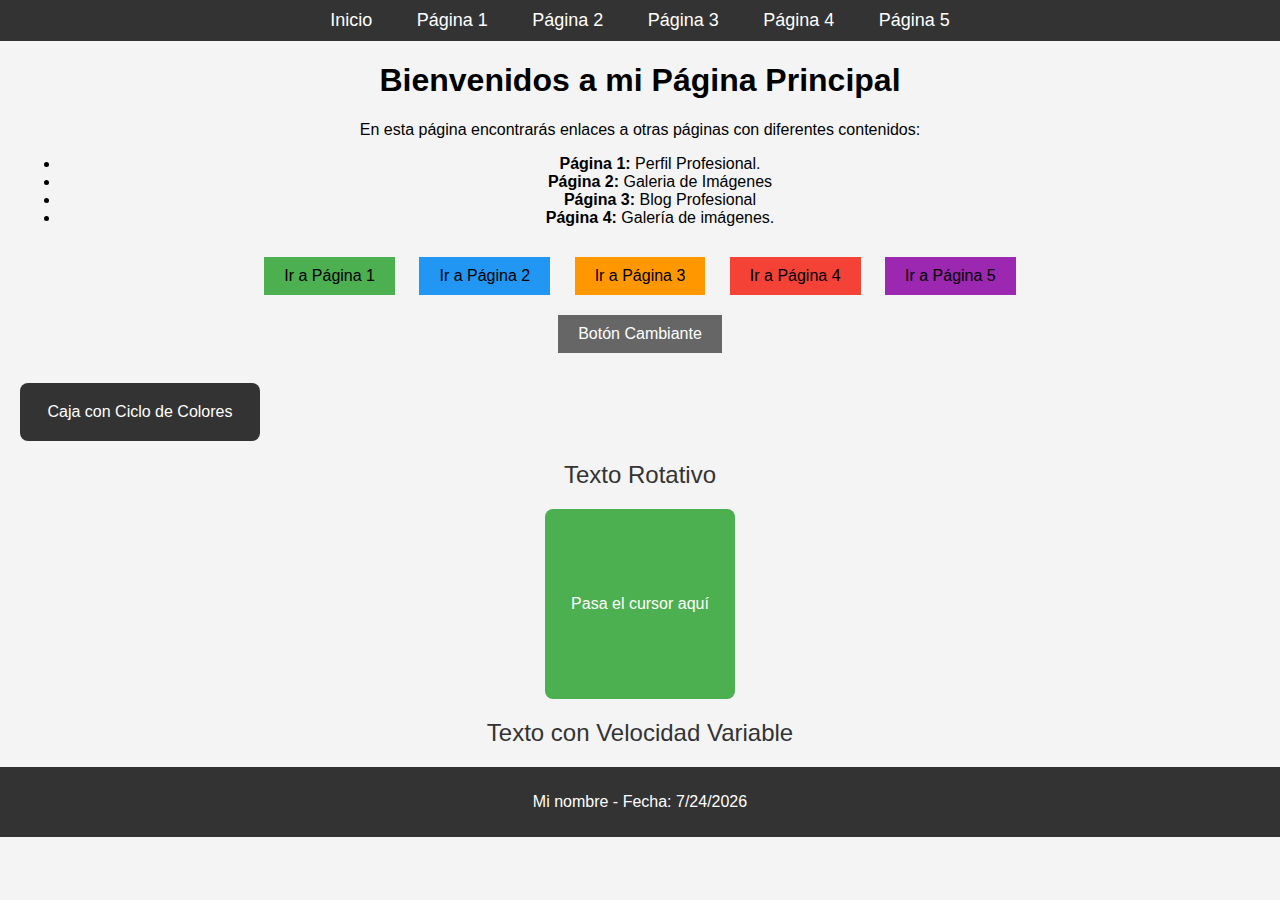
<file: index.html>
<!DOCTYPE html>
<html lang="es">
<head>
    <meta charset="UTF-8">
    <meta name="viewport" content="width=device-width, initial-scale=1.0">
    <title>Página Principal</title>
    <link rel="stylesheet" href="pag1_style.css"> <!-- Enlace a la hoja de estilos específica -->
</head>
<body>
    <header>
        <nav>
            <ul>
                <li><a href="index.html">Inicio</a></li>
                <li><a href="pagina2.html">Página 1</a></li>
                <li><a href="pagina3.html">Página 2</a></li>
                <li><a href="pagina4.html">Página 3</a></li>
                <li><a href="pagina5.html">Página 4</a></li>
                <li><a href="pagina6.html">Página 5</a></li>
            </ul>
        </nav>
    </header>

    <section class="content">
        <h1>Bienvenidos a mi Página Principal</h1>
        <p>En esta página encontrarás enlaces a otras páginas con diferentes contenidos:</p>
        <ul>
            <li><strong>Página 1:</strong> Perfil Profesional.</li>
            <li><strong>Página 2:</strong> Galeria de Imágenes</li>
            <li><strong>Página 3:</strong> Blog Profesional</li>
            <li><strong>Página 4:</strong> Galería de imágenes.</li>
        </ul>

        <section class="buttons-section">
            <div class="buttons">
                <a href="pagina2.html"><button class="btn animado1">Ir a Página 1</button></a>
                <a href="pagina3.html"><button class="btn animado2">Ir a Página 2</button></a>
                <a href="pagina4.html"><button class="btn animado3">Ir a Página 3</button></a>
                <a href="pagina5.html"><button class="btn animado4">Ir a Página 4</button></a>
                <a href="pagina6.html"><button class="btn animado5">Ir a Página 5</button></a>
            </div>
        </section>

        <!-- New Interactive Elements -->
        <div class="interactive-elements">
            <button id="toggle-button">Botón Cambiante</button>
            
            <div class="color-cycle-box">Caja con Ciclo de Colores</div>
            
            <div class="rotating-text">Texto Rotativo</div>
            
            <div class="hover-resize-box">Pasa el cursor aquí</div>
            
            <div class="variable-speed-text">Texto con Velocidad Variable</div>
        </div>
        
    </section>

    <footer>
        <p>Mi nombre - Fecha: <span id="date"></span></p>
    </footer>

    <script>
        // Mostrar la fecha actualizada automáticamente
        document.getElementById("date").innerHTML = new Date().toLocaleDateString();

        // Toggle button color and size on click
        document.getElementById("toggle-button").addEventListener("click", function() {
            this.classList.toggle("clicked");
        });
    </script>
</body>
</html>
</file>
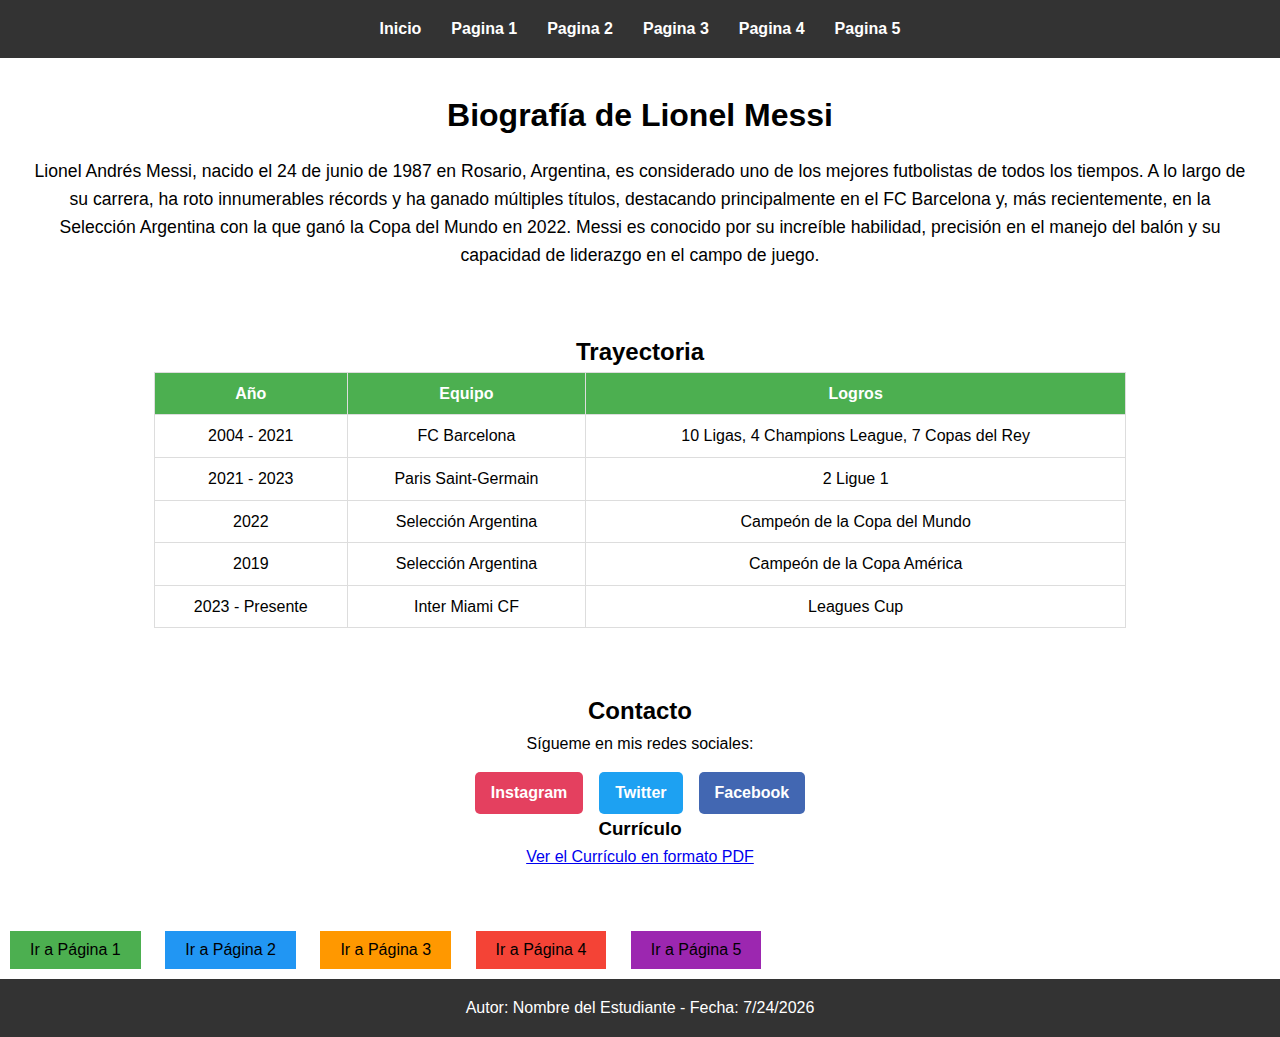
<file: pagina2.html>
<!DOCTYPE html>
<html lang="es">
<head>
    <meta charset="UTF-8">
    <meta name="viewport" content="width=device-width, initial-scale=1.0">
    <title>Página 2: Perfil del Deportista</title>
    <link rel="stylesheet" href="pag2_style.css"> <!-- Enlace al CSS de la página 2 -->
</head>
<body>
    <!-- Navigation Menu -->
    <header>
        <nav>
            <ul>
                <li><a href="index.html">Inicio</a></li>
                <li><a href="pagina2.html">Pagina 1</a></li>
                <li><a href="pagina3.html">Pagina 2</a></li>
                <li><a href="pagina4.html">Pagina 3</a></li>
                <li><a href="pagina5.html">Pagina 4</a></li>
                <li><a href="pagina6.html">Pagina 5</a></li>
            </ul>
        </nav>
    </header>

    <!-- Biography Section -->
    <section class="biography">
        <h1>Biografía de Lionel Messi</h1>
        <p> Lionel Andrés Messi, nacido el 24 de junio de 1987 en Rosario, Argentina, es considerado uno de los mejores futbolistas de todos los tiempos. A lo largo de su carrera, ha roto innumerables récords y ha ganado múltiples títulos, destacando principalmente en el FC Barcelona y, más recientemente, en la Selección Argentina con la que ganó la Copa del Mundo en 2022. Messi es conocido por su increíble habilidad, precisión en el manejo del balón y su capacidad de liderazgo en el campo de juego.</p>
    </section>

    <!-- Career Table Section -->
    <section class="career">
        <h2>Trayectoria</h2>
        <table>
            <tr>
                <th>Año</th>
                <th>Equipo</th>
                <th>Logros</th>
            </tr>
            <tr>
                <td>2004 - 2021</td>
                <td>FC Barcelona</td>
                <td>10 Ligas, 4 Champions League, 7 Copas del Rey</td>
            </tr>
            <tr>
                <td>2021 - 2023</td>
                <td>Paris Saint-Germain</td>
                <td>2 Ligue 1</td>
            </tr>
            <tr>
                <td>2022</td>
                <td>Selección Argentina</td>
                <td>Campeón de la Copa del Mundo</td>
            </tr>
            <tr>
                <td>2019</td>
                <td>Selección Argentina</td>
                <td>Campeón de la Copa América</td>
            </tr>
            <tr>
                <td>2023 - Presente</td>
                <td>Inter Miami CF</td>
                <td>Leagues Cup</td>
            </tr>
        </table>
    </section>

    <!-- Contact Section -->
    <section class="contact">
        <h2>Contacto</h2>
        <p>Sígueme en mis redes sociales:</p>
        <div class="social-icons">
            <a href="https://www.instagram.com/leomessi" class="icon instagram" target="_blank">Instagram</a>
            <a href="https://twitter.com/TeamMessi" class="icon twitter" target="_blank">Twitter</a>
            <a href="https://www.facebook.com/leomessi" class="icon facebook" target="_blank">Facebook</a>
        </div>

        <h3>Currículo</h3>
        <a href="CV_Lionel_Messi.pdf" class="resume-link" target="_blank">Ver el Currículo en formato PDF</a>
    </section>


    <section class="content">
    
        <section class="buttons-section">
            <div class="buttons">
                <a href="pagina2.html"><button class="btn animado1">Ir a Página 1</button></a>
                <a href="pagina3.html"><button class="btn animado2">Ir a Página 2</button></a>
                <a href="pagina4.html"><button class="btn animado3">Ir a Página 3</button></a>
                <a href="pagina5.html"><button class="btn animado4">Ir a Página 4</button></a>
                <a href="pagina6.html"><button class="btn animado5">Ir a Página 5</button></a>
            </div>
        </section>
    </section>
    <!-- Footer -->
    <footer>
        <p>Autor: Nombre del Estudiante - Fecha: <span id="date"></span></p>
    </footer>

    <script>
        // Mostrar la fecha actualizada automáticamente
        document.getElementById("date").innerHTML = new Date().toLocaleDateString();
    </script>
</body>
</html>
</file>
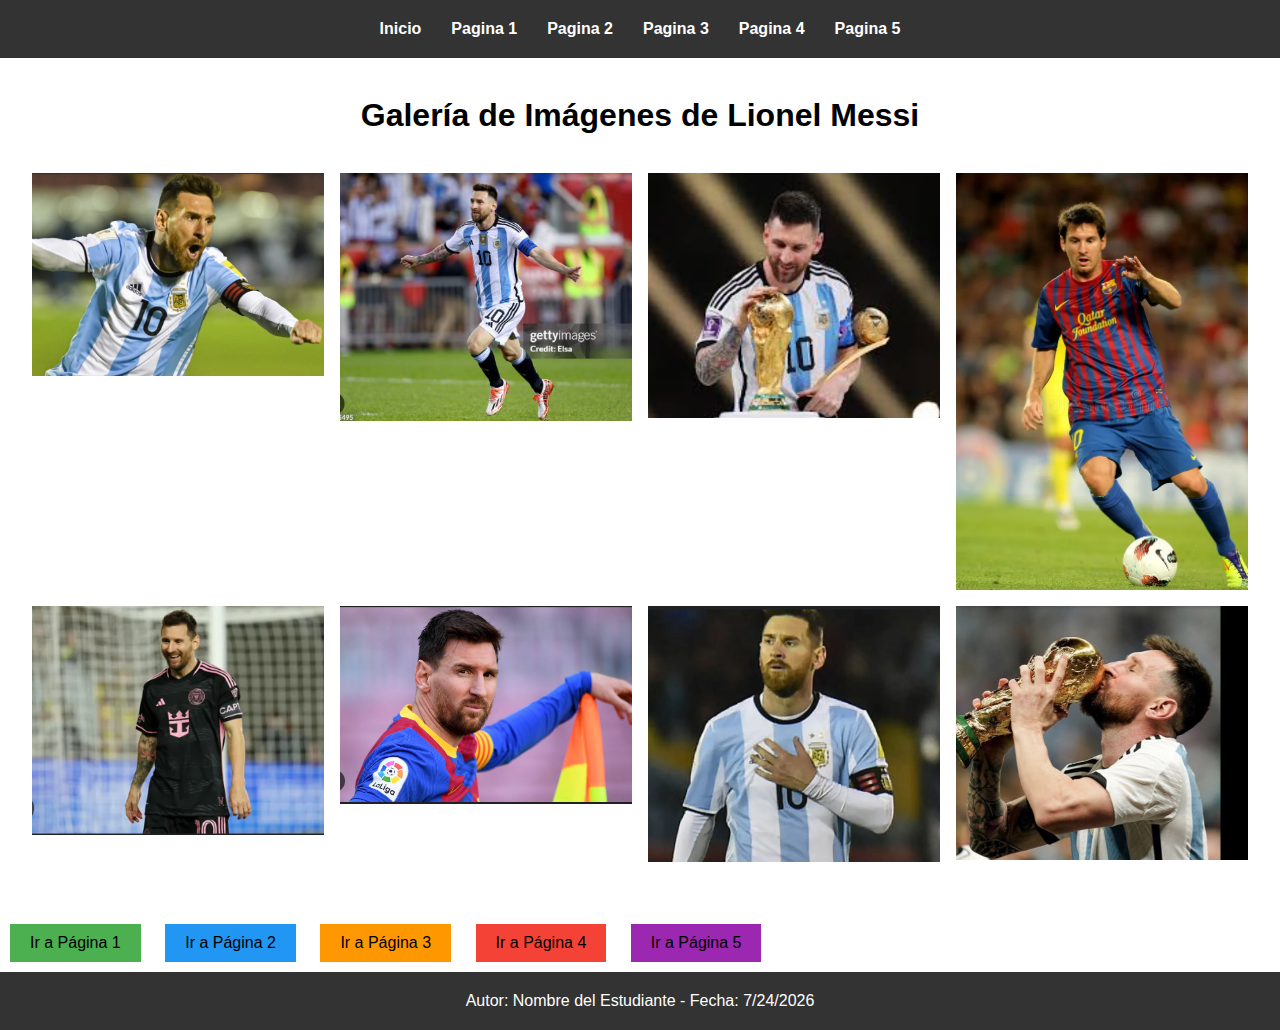
<file: pagina3.html>
<!DOCTYPE html>
<html lang="es">
<head>
    <meta charset="UTF-8">
    <meta name="viewport" content="width=device-width, initial-scale=1.0">
    <title>Página 3: Galería de Imágenes</title>
    <link rel="stylesheet" href="pag3_style.css"> <!-- Enlace al CSS de la página 3 -->
</head>
<body>
    <header>
        <nav>
            <ul>
                <li><a href="index.html">Inicio</a></li>
                <li><a href="pagina2.html">Pagina 1</a></li>
                <li><a href="pagina3.html">Pagina 2</a></li>
                <li><a href="pagina4.html">Pagina 3</a></li>
                <li><a href="pagina5.html">Pagina 4</a></li>
                <li><a href="pagina6.html">Pagina 5</a></li>
            </ul>
        </nav>
    </header>

    <!-- Gallery Section -->
    <section class="portfolio">
        <h1>Galería de Imágenes de Lionel Messi</h1>
        <div class="gallery">
            <!-- Image 1 -->
            <div class="image-container">
                <img src="img/img1.png" alt="Imagen 1" class="img-rotate">
                <div class="overlay">
                    <h3>Entrenamiento</h3>
                    <p>Lionel Messi en una intensa sesión de entrenamiento.</p>
                </div>
            </div>

            <!-- Image 2 -->
            <div class="image-container">
                <img src="img/img2.png" alt="Imagen 2" class="img-scale">
                <div class="overlay">
                    <h3>Celebración</h3>
                    <p>Celebración tras ganar el campeonato.</p>
                </div>
            </div>

            <!-- Image 3 -->
            <div class="image-container">
                <img src="img/img3.png" alt="Imagen 3" class="img-fade">
                <div class="overlay">
                    <h3>Messi con la Copa</h3>
                    <p>Messi observando la Copa</code>.</p>
                </div>
            </div>

            <!-- Image 4 -->
            <div class="image-container">
                <img src="img/img4.png" alt="Imagen 4" class="img-slide">
                <div class="overlay">
                    <h3>Concentración</h3>
                    <p>Momento de concentración durante el partido.</p>
                </div>
            </div>

            <!-- Image 5 -->
            <div class="image-container">
                <img src="img/img5.png" alt="Imagen 5" class="img-zoom">
                <div class="overlay">
                    <h3>Parando enfrente de el Arco</h3>
                    <p>Esperando a que empieze la ronda .</p>
                </div>
            </div>

            <!-- Image 6 -->
            <div class="image-container">
                <img src="img/img6.png" alt="Imagen 6" class="img-shake">
                <div class="overlay">
                    <h3>Esperando</h3>
                    <p>Messi esperando </p>
                </div>
            </div>

            <!-- Image 7 -->
            <div class="image-container">
                <img src="img/img7.png" alt="Imagen 7" class="img-bounce">
                <div class="overlay">
                    <h3>Cantando el Himno Nacional de Argentina</h3>
                    <p>Messi cantando el himno nacional.</p>
                </div>
            </div>

            <!-- Image 8 -->
            <div class="image-container">
                <img src="img/img8.png" alt="Imagen 8" class="img-tilt">
                <div class="overlay">
                    <h3>Messi con la Copa</h3>
                    <p>Messi besando la Copa</p>
                </div>
            </div>
        </div>
    </section>

    <section class="content">
 
        <section class="buttons-section">
            <div class="buttons">
                <a href="pagina2.html"><button class="btn animado1">Ir a Página 1</button></a>
                <a href="pagina3.html"><button class="btn animado2">Ir a Página 2</button></a>
                <a href="pagina4.html"><button class="btn animado3">Ir a Página 3</button></a>
                <a href="pagina5.html"><button class="btn animado4">Ir a Página 4</button></a>
                <a href="pagina6.html"><button class="btn animado5">Ir a Página 5</button></a>
            </div>
        </section>
    </section>



    <footer>
        <p>Autor: Nombre del Estudiante - Fecha: <span id="date"></span></p>
    </footer>

    <script>
        // Mostrar la fecha actualizada automáticamente
        document.getElementById("date").innerHTML = new Date().toLocaleDateString();
    </script>
</body>
</html>
</file>
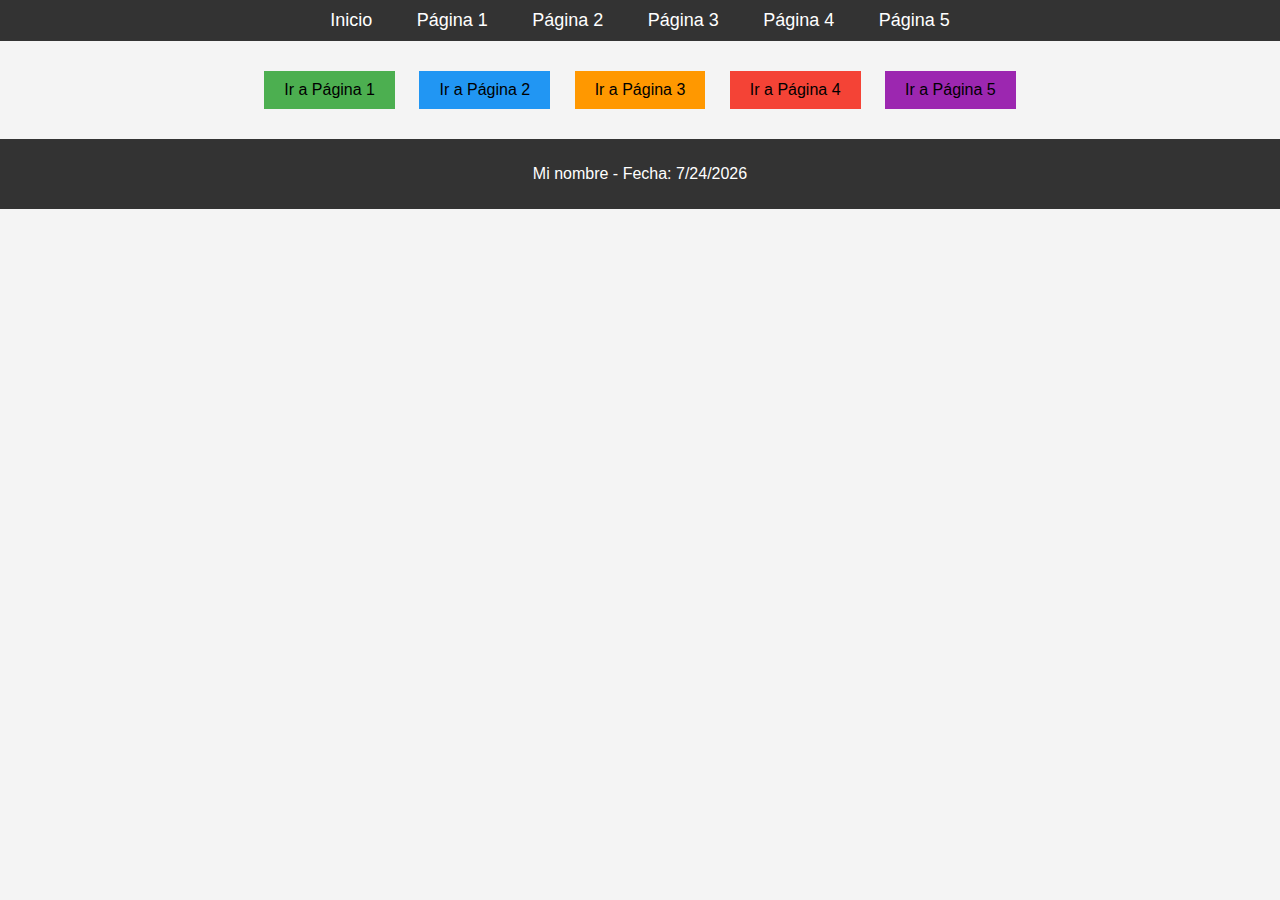
<file: pagina5.html>
<!DOCTYPE html>
<html lang="es">
<head>
    <meta charset="UTF-8">
    <meta name="viewport" content="width=device-width, initial-scale=1.0">
    <title>Página Principal</title>
    <link rel="stylesheet" href="pag1_style.css"> <!-- Enlace a la hoja de estilos específica -->
</head>
<body>
    <header>
        <nav>
            <ul>
                <li><a href="index.html">Inicio</a></li>
                <li><a href="pagina2.html">Página 1</a></li>
                <li><a href="pagina3.html">Página 2</a></li>
                <li><a href="pagina4.html">Página 3</a></li>
                <li><a href="pagina5.html">Página 4</a></li>
                <li><a href="pagina6.html">Página 5</a></li>
            </ul>
        </nav>
    </header>

    <section class="content">

        </ul>
        <section class="buttons-section">
            <div class="buttons">
                <a href="pagina2.html"><button class="btn animado1">Ir a Página 1</button></a>
                <a href="pagina3.html"><button class="btn animado2">Ir a Página 2</button></a>
                <a href="pagina4.html"><button class="btn animado3">Ir a Página 3</button></a>
                <a href="pagina5.html"><button class="btn animado4">Ir a Página 4</button></a>
                <a href="pagina6.html"><button class="btn animado5">Ir a Página 5</button></a>
            </div>
        </section>
        
    </section>

    <footer>
        <p>Mi nombre - Fecha: <span id="date"></span></p>
    </footer>

    <script>
        // Mostrar la fecha actualizada automáticamente
        document.getElementById("date").innerHTML = new Date().toLocaleDateString();
    </script>
</body>
</html>
</file>
<file: pag1_style.css>
/* General Styles */
body {
    font-family: Arial, sans-serif;
    background-color: #f4f4f4;
    margin: 0;
    padding: 0;
}

header {
    background-color: #333;
    padding: 10px;
}

header nav ul {
    list-style: none;
    padding: 0;
    margin: 0;
    text-align: center;
}

header nav ul li {
    display: inline;
    margin: 0 20px;
}

header nav ul li a {
    color: white;
    text-decoration: none;
    font-size: 18px;
    transition: color 0.3s ease;
}

header nav ul li a:hover {
    color: #ff6347;
}

.content {
    text-align: center;
    margin: 20px;
}

.buttons {
    margin-top: 20px;
}

button {
    padding: 10px 20px;
    margin: 10px;
    font-size: 16px;
    border: none;
    cursor: pointer;
    transition: all 0.3s ease;
}

/* Button Animations */
.animado1 {
    background-color: #4CAF50;
}

.animado1:hover {
    transform: scale(1.1);
    background-color: #45a049;
}

.animado2 {
    background-color: #2196F3;
}

.animado2:hover {
    transform: rotate(10deg);
    background-color: #0b7dda;
}

.animado3 {
    background-color: #ff9800;
}

.animado3:hover {
    background-color: #e68900;
    box-shadow: 0 0 10px rgba(0, 0, 0, 0.1);
    transform: rotate(20deg);
}

.animado4 {
    background-color: #f44336;
}

.animado4:hover {
    transform: translateY(-5px);
    background-color: #d32f2f;
}

.animado5 {
    background-color: #9C27B0;
}

.animado5:hover {
    background-color: #7b1fa2;
    transform: scale(1.1) rotate(5deg);
}

/* Interactive Elements Styling */

/* Toggle Button with Color and Size Change on Click */
#toggle-button {
    padding: 10px 20px;
    font-size: 16px;
    background-color: #666;
    color: white;
    cursor: pointer;
    transition: background-color 0.3s ease, transform 0.3s ease;
}

#toggle-button.clicked {
    background-color: #ff6347;
    transform: scale(1.2);
}

/* Color Cycling Box */
.color-cycle-box {
    margin-top: 20px;
    padding: 20px;
    width: 200px;
    background-color: #333;
    color: white;
    animation: colorCycle 4s infinite;
    border-radius: 8px;
    font-size: 16px;
}

@keyframes colorCycle {
    0% { background-color: #333; }
    33% { background-color: #ff6347; }
    66% { background-color: #4CAF50; }
    100% { background-color: #2196F3; }
}

/* Rotating Text */
.rotating-text {
    margin-top: 20px;
    font-size: 24px;
    color: #333;
    animation: rotateText 3s linear infinite;
}

@keyframes rotateText {
    from { transform: rotate(0deg); }
    to { transform: rotate(360deg); }
}

/* Hover-Resize Box */
.hover-resize-box {
    margin-top: 20px;
    padding: 20px;
    width: 150px;
    height: 150px;
    background-color: #4CAF50;
    color: white;
    transition: transform 0.3s ease;
    border-radius: 8px;
    display: inline-flex;
    align-items: center;
    justify-content: center;
}

.hover-resize-box:hover {
    transform: scale(1.3);
}

/* Variable Speed Animated Text */
.variable-speed-text {
    margin-top: 20px;
    font-size: 24px;
    color: #333;
    animation: variableSpeed 5s ease-in-out infinite;
}

@keyframes variableSpeed {
    0% { transform: translateX(0); }
    50% { transform: translateX(50px); }
    100% { transform: translateX(0); }
}

/* Footer Styling */
footer {
    background-color: #333;
    color: white;
    text-align: center;
    padding: 10px 0;
}
</file>
<file: pag2_style.css>
/* Reset styles */
* {
    margin: 0;
    padding: 0;
    box-sizing: border-box;
}

/* Body styling */
body {
    font-family: Arial, sans-serif;
    line-height: 1.6;
    display: flex;
    flex-direction: column;
    min-height: 100vh;
}

/* Header styling */
header {
    background-color: #333;
    color: #fff;
    padding: 1rem 0;
}

header nav ul {
    display: flex;
    justify-content: center;
    list-style: none;
}

header nav ul li {
    margin: 0 15px;
}

header nav ul li a {
    color: #fff;
    text-decoration: none;
    font-weight: bold;
}

header nav ul li a:hover {
    color: #ffdd57;
}

/* Biography styling */
.biography, .career, .contact {
    padding: 2rem;
    text-align: center;
}

.biography p {
    margin-top: 1rem;
    font-size: 1.1rem;
}

/* Career Table */
table {
    width: 80%;
    margin: 0 auto;
    border-collapse: collapse;
}

table, th, td {
    border: 1px solid #ddd;
    padding: 8px;
}

th {
    background-color: #4CAF50;
    color: white;
}

/* Contact Section */
.social-icons {
    display: flex;
    justify-content: center;
    gap: 1rem;
    margin-top: 1rem;
}

.icon {
    padding: 0.5rem 1rem;
    text-decoration: none;
    font-weight: bold;
    color: white;
    border-radius: 5px;
    transition: all 0.3s ease;
}

.instagram { background-color: #E4405F; }
.twitter { background-color: #1DA1F2; }
.facebook { background-color: #4267B2; }

.icon:hover {
    transform: scale(1.1);
}

.icon.instagram:hover { background-color: #C13584; }
.icon.twitter:hover { background-color: #0a85d9; }
.icon.facebook:hover { background-color: #3b5998; }

/* Footer styling */
footer {
    background-color: #333;
    color: #fff;
    text-align: center;
    padding: 1rem 0;
}


.buttons {
    margin-top: 20px;
}

button {
    padding: 10px 20px;
    margin: 10px;
    font-size: 16px;
    border: none;
    cursor: pointer;
    transition: all 0.3s ease;
}

/* Animaciones para los botones */
.animado1 {
    background-color: #4CAF50;
}

.animado1:hover {
    transform: scale(1.1);
    background-color: #45a049;
}

.animado2 {
    background-color: #2196F3;
    
}

.animado2:hover {
    transform: rotate(10deg);
    background-color: #0b7dda;
}

.animado3 {
    background-color: #ff9800;
    
}

.animado3:hover {
    background-color: #e68900;
    box-shadow: 0 0 10px rgba(0, 0, 0, 0.1);
    transform: rotate(20deg);
}

.animado4 {
    background-color: #f44336;
}

.animado4:hover {
    transform: translateY(-5px);
    background-color: #d32f2f;
}

.animado5 {
    background-color: #9C27B0;
}

.animado5:hover {
    background-color: #7b1fa2;
    transform: scale(1.1) rotate(5deg);
}
</file>
<file: pag3_style.css>
/* Reset styles */
* {
    margin: 0;
    padding: 0;
    box-sizing: border-box;
}

/* Body styling */
body {
    font-family: Arial, sans-serif;
    line-height: 1.6;
    display: flex;
    flex-direction: column;
    min-height: 100vh;
}

/* Header styling */
header {
    background-color: #333;
    color: #fff;
    padding: 1rem 0;
}

header nav ul {
    display: flex;
    justify-content: center;
    list-style: none;
}

header nav ul li {
    margin: 0 15px;
}

header nav ul li a {
    color: #fff;
    text-decoration: none;
    font-weight: bold;
}

header nav ul li a:hover {
    color: #ffdd57;
}

/* Gallery Section */
.portfolio {
    text-align: center;
    padding: 2rem;
}

.gallery {
    display: grid;
    grid-template-columns: repeat(4, 1fr);
    gap: 1rem;
    margin-top: 2rem;
}

.image-container {
    position: relative;
    overflow: hidden;
}

.image-container img {
    width: 100%;
    display: block;
    transition: transform 0.3s ease;
}

/* Animations */
.img-rotate:hover { transform: rotate(15deg); }
.img-scale:hover { transform: scale(1.2); }
.img-fade:hover { opacity: 0.7; }
.img-slide:hover { transform: translateX(10px); }
.img-zoom:hover { transform: scale(1.1) rotate(5deg); }
.img-shake:hover { animation: shake 0.3s linear; }
.img-bounce:hover { animation: bounce 0.5s linear; }
.img-tilt:hover { transform: rotateX(10deg) rotateY(10deg); }

/* Keyframes for shake and bounce */
@keyframes shake {
    0% { transform: translateX(0); }
    25% { transform: translateX(-5px); }
    50% { transform: translateX(5px); }
    75% { transform: translateX(-5px); }
    100% { transform: translateX(0); }
}

@keyframes bounce {
    0%, 20%, 50%, 80%, 100% { transform: translateY(0); }
    40% { transform: translateY(-10px); }
    60% { transform: translateY(-5px); }
}

/* Overlay and Description */
.overlay {
    position: absolute;
    bottom: 0;
    background: rgba(0, 0, 0, 0.7);
    color: #fff;
    width: 100%;
    text-align: center;
    padding: 1rem;
    opacity: 0;
    transition: opacity 0.3s ease;
}

.image-container:hover .overlay {
    opacity: 1;
}

/* Footer styling */
footer {
    background-color: #333;
    color: #fff;
    text-align: center;
    padding: 1rem 0;
}

.buttons {
    margin-top: 20px;
}

button {
    padding: 10px 20px;
    margin: 10px;
    font-size: 16px;
    border: none;
    cursor: pointer;
    transition: all 0.3s ease;
}

/* Animaciones para los botones */
.animado1 {
    background-color: #4CAF50;
}

.animado1:hover {
    transform: scale(1.1);
    background-color: #45a049;
}

.animado2 {
    background-color: #2196F3;
    
}

.animado2:hover {
    transform: rotate(10deg);
    background-color: #0b7dda;
}

.animado3 {
    background-color: #ff9800;
    
}

.animado3:hover {
    background-color: #e68900;
    box-shadow: 0 0 10px rgba(0, 0, 0, 0.1);
    transform: rotate(20deg);
}

.animado4 {
    background-color: #f44336;
}

.animado4:hover {
    transform: translateY(-5px);
    background-color: #d32f2f;
}

.animado5 {
    background-color: #9C27B0;
}

.animado5:hover {
    background-color: #7b1fa2;
    transform: scale(1.1) rotate(5deg);
}
</file>
